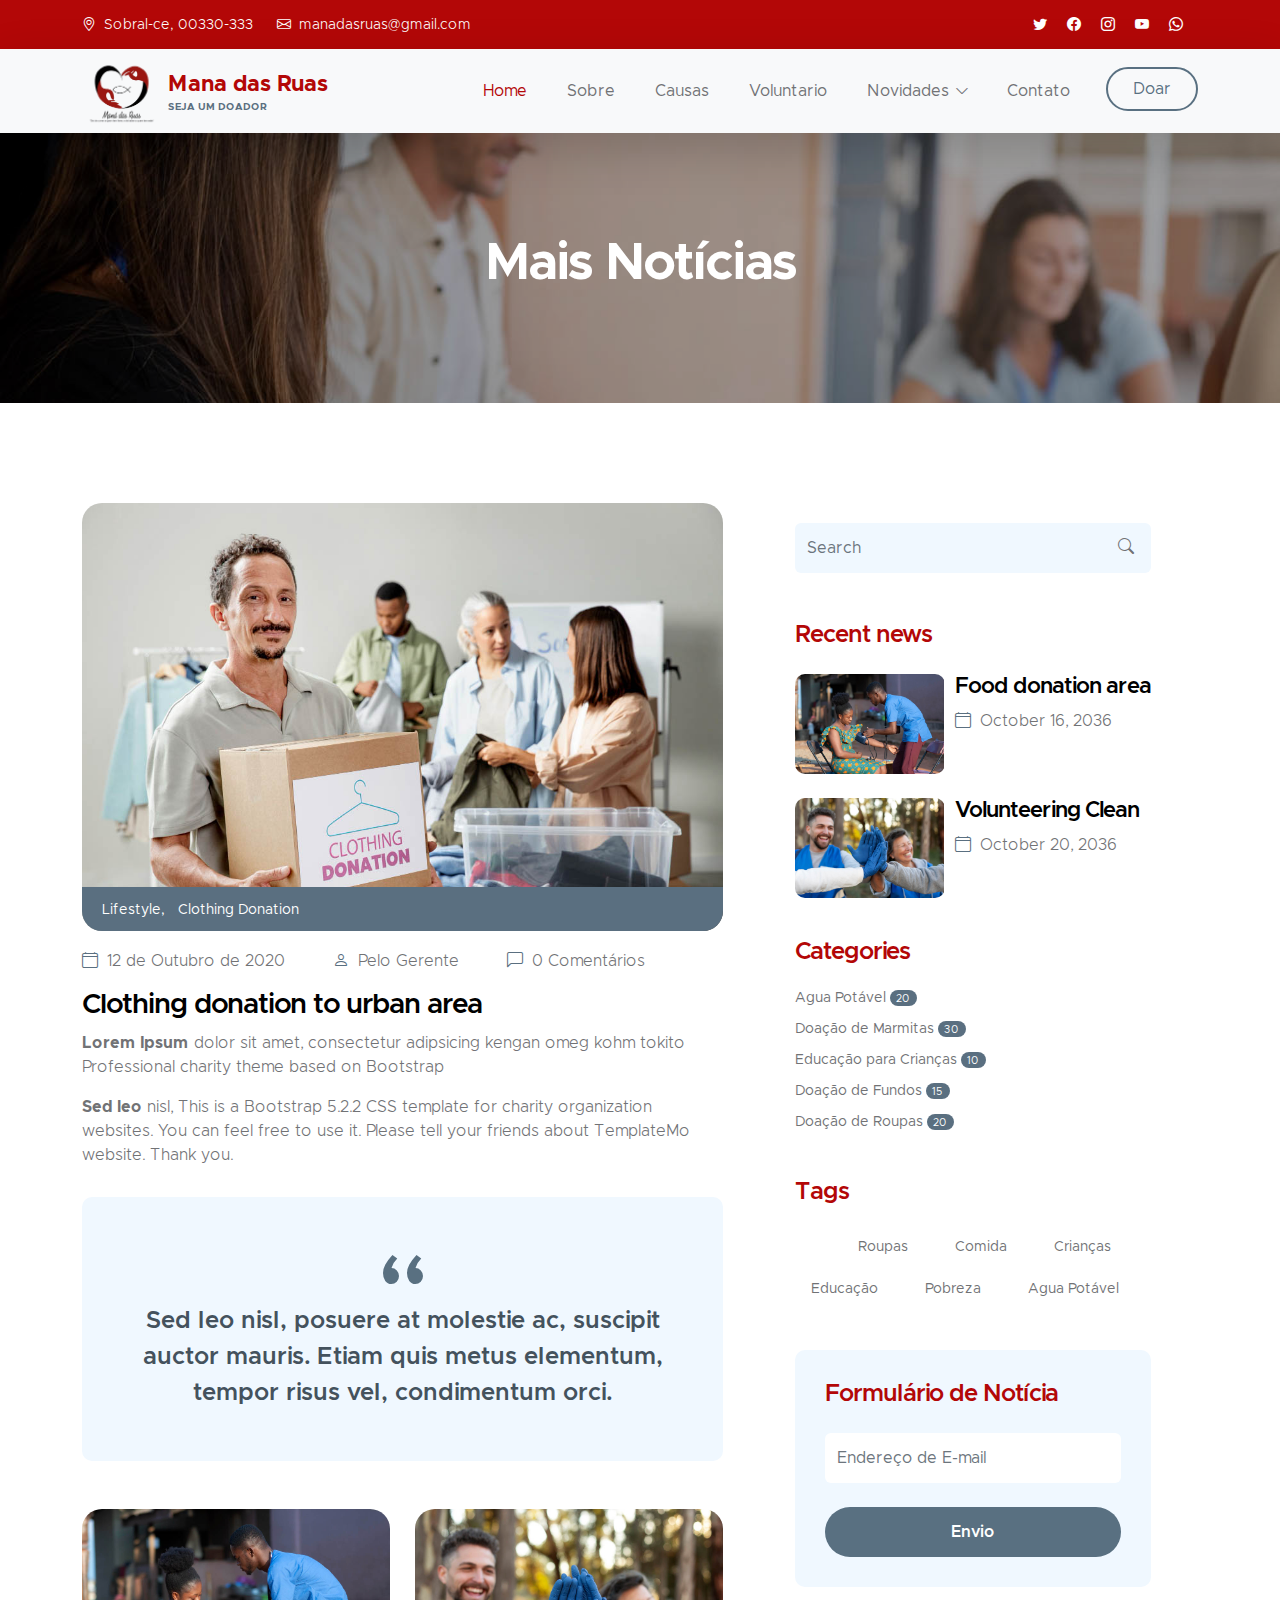
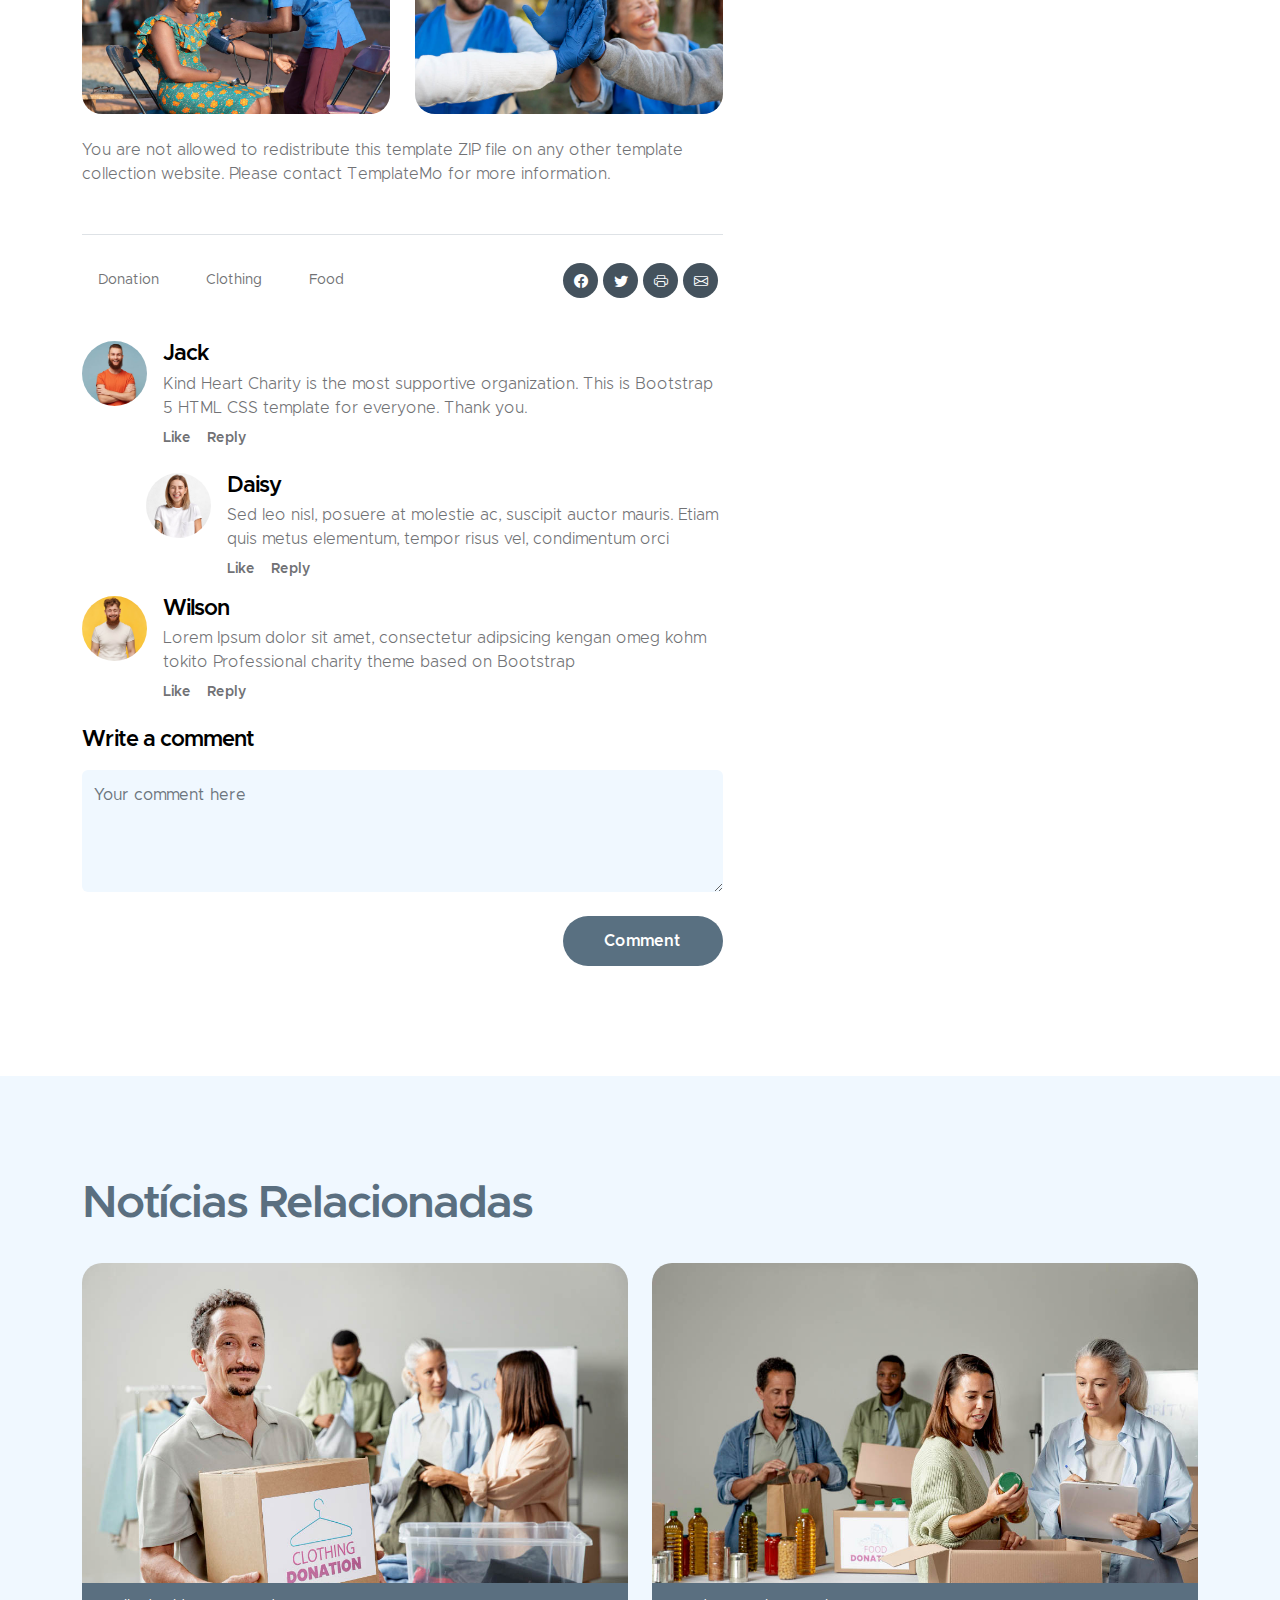
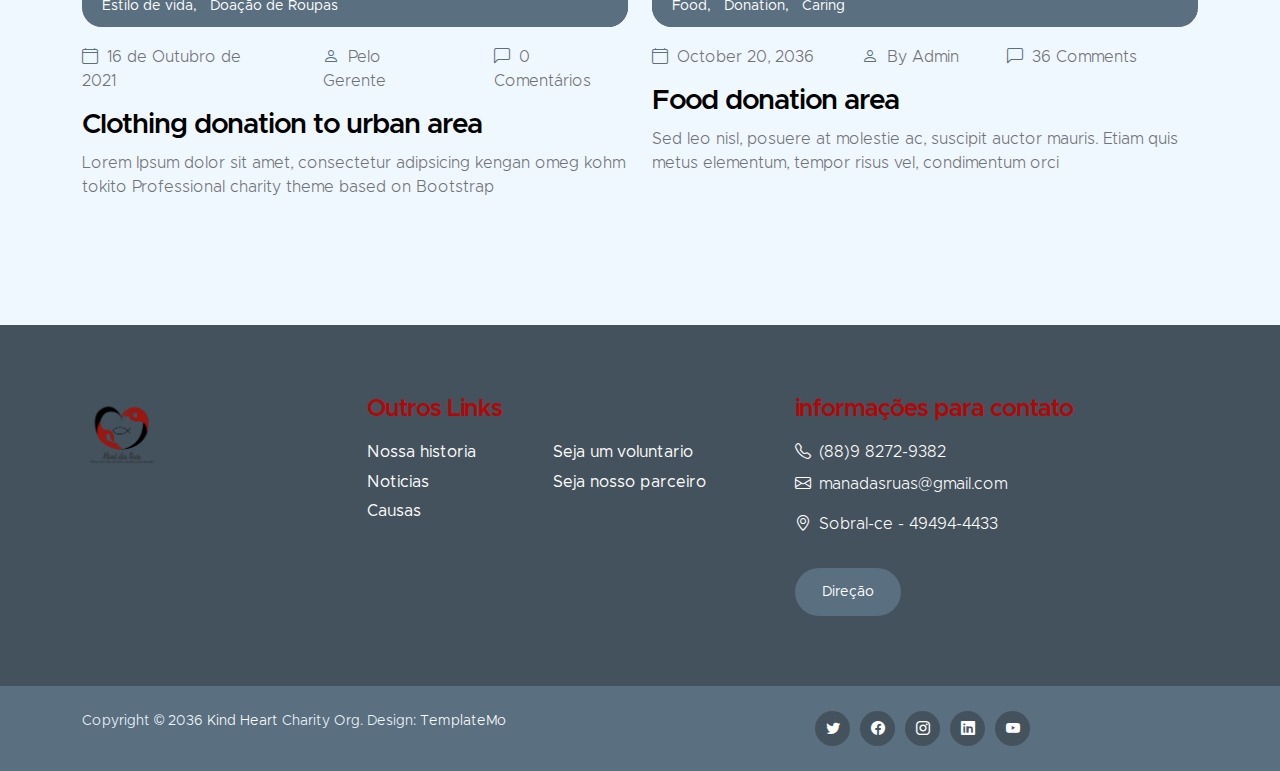
<file: news-detail.html>
<!doctype html>
<html lang="en">
    <head>
        <meta charset="utf-8">
        <meta name="viewport" content="width=device-width, initial-scale=1">

        <meta name="description" content="">
        <meta name="author" content="">

        <title>Kind Heart Charity - News Detail</title>

        <!-- CSS FILES -->        
        <link href="css/bootstrap.min.css" rel="stylesheet">

        <link href="css/bootstrap-icons.css" rel="stylesheet">

        <link href="css/templatemo-kind-heart-charity.css" rel="stylesheet">
<!--

TemplateMo 581 Kind Heart Charity

https://templatemo.com/tm-581-kind-heart-charity

-->
    </head>
    
    <body>

        <header class="site-header">
            <div class="container">
                <div class="row">
                    
                    <div class="col-lg-8 col-12 d-flex flex-wrap">
                        <p class="d-flex me-4 mb-0">
                            <i class="bi-geo-alt me-2"></i>
                            Sobral-ce, 00330-333
                        </p>

                        <p class="d-flex mb-0">
                            <i class="bi-envelope me-2"></i>

                            <a href="mailto:info@company.com">
                                manadasruas@gmail.com
                            </a>
                        </p>
                    </div>

                    <div class="col-lg-3 col-12 ms-auto d-lg-block d-none">
                        <ul class="social-icon">
                            <li class="social-icon-item">
                                <a href="#" class="social-icon-link bi-twitter"></a>
                            </li>

                            <li class="social-icon-item">
                                <a href="#" class="social-icon-link bi-facebook"></a>
                            </li>

                            <li class="social-icon-item">
                                <a href="#" class="social-icon-link bi-instagram"></a>
                            </li>

                            <li class="social-icon-item">
                                <a href="#" class="social-icon-link bi-youtube"></a>
                            </li>

                            <li class="social-icon-item">
                                <a href="#" class="social-icon-link bi-whatsapp"></a>
                            </li>
                        </ul>
                    </div>

                </div>
            </div>
        </header>

        <nav class="navbar navbar-expand-lg bg-light shadow-lg">
            <div class="container">
                <a class="navbar-brand" href="index.html">
                    <img src="manadasruas1-removebg-preview.png" class="logo img-fluid" alt="">
                    <span>
                        Mana das Ruas
                        <small>Seja um doador</small>
                    </span>
                </a>

                <button class="navbar-toggler" type="button" data-bs-toggle="collapse" data-bs-target="#navbarNav" aria-controls="navbarNav" aria-expanded="false" aria-label="Toggle navigation">
                    <span class="navbar-toggler-icon"></span>
                </button>

                <div class="collapse navbar-collapse" id="navbarNav">
                    <ul class="navbar-nav ms-auto">
                        <li class="nav-item">
                            <a class="nav-link click-scroll" href="index.html#section_1">Home</a>
                        </li>

                        <li class="nav-item">
                            <a class="nav-link smoothscroll" href="index.html#section_2">Sobre</a>
                        </li>

                        <li class="nav-item">
                            <a class="nav-link click-scroll" href="index.html#section_3">Causas</a>
                        </li>

                        <li class="nav-item">
                            <a class="nav-link click-scroll" href="index.html#section_4">Voluntario</a>
                        </li>

                        <li class="nav-item dropdown">
                            <a class="nav-link click-scroll dropdown-toggle" href="index.html#section_5" id="navbarLightDropdownMenuLink" role="button" data-bs-toggle="dropdown" aria-expanded="false">Novidades</a>

                            <ul class="dropdown-menu dropdown-menu-light" aria-labelledby="navbarLightDropdownMenuLink">
                                <li><a class="dropdown-item" href="news.html">Enviar notícia</a></li>

                                <li><a class="dropdown-item active" href="news-detail.html">Mais notícias</a></li>
                            </ul>
                        </li>

                        <li class="nav-item">
                            <a class="nav-link click-scroll" href="index.html#section_6">Contato</a>
                        </li>

                        <li class="nav-item ms-3">
                            <a class="nav-link custom-btn custom-border-btn btn" href="donate.html">Doar</a>
                        </li>
                    </ul>
                </div>
            </div>
        </nav>

        <main>

            <section class="news-detail-header-section text-center">
                <div class="section-overlay"></div>

                <div class="container">
                    <div class="row">

                        <div class="col-lg-12 col-12">
                            <h1 class="text-white">Mais Notícias</h1>
                        </div>

                    </div>
                </div>
            </section>

            <section class="news-section section-padding">
                <div class="container">
                    <div class="row">

                        <div class="col-lg-7 col-12">
                            <div class="news-block">
                                <div class="news-block-top">
                                    <img src="images/news/medium-shot-volunteers-with-clothing-donations.jpg" class="news-image img-fluid" alt="">

                                    <div class="news-category-block">
                                        <a href="#" class="category-block-link">
                                            Lifestyle,
                                        </a>

                                        <a href="#" class="category-block-link">
                                            Clothing Donation
                                        </a>
                                    </div>
                                </div>

                                <div class="news-block-info">
                                    <div class="d-flex mt-2">
                                    <div class="news-block-date">
                                        <p>
                                            <i class="bi-calendar4 custom-icon me-1"></i>
                                            12 de Outubro de 2020
                                        </p>
                                    </div>

                                    <div class="news-block-author mx-5">
                                        <p>
                                            <i class="bi-person custom-icon me-1"></i>
                                            Pelo Gerente
                                        </p>
                                    </div>

                                    <div class="news-block-comment">
                                        <p>
                                            <i class="bi-chat-left custom-icon me-1"></i>
                                            0 Comentários
                                        </p>
                                    </div>
                                </div>

                                <div class="news-block-title mb-2">
                                    <h4>Clothing donation to urban area</h4>
                                </div>

                                    <div class="news-block-body">
                                        <p><strong>Lorem Ipsum</strong> dolor sit amet, consectetur adipsicing kengan omeg kohm tokito Professional charity theme based on Bootstrap</p>

                                        <p><strong>Sed leo</strong> nisl, This is a Bootstrap 5.2.2 CSS template for charity organization websites. You can feel free to use it. Please tell your friends about TemplateMo website. Thank you.</p>

                                        <blockquote>Sed leo nisl, posuere at molestie ac, suscipit auctor mauris. Etiam quis metus elementum, tempor risus vel, condimentum orci.</blockquote>
                                    </div>

                                    <div class="row mt-5 mb-4">
                                        <div class="col-lg-6 col-12 mb-4 mb-lg-0">
                                            <img src="images/news/africa-humanitarian-aid-doctor.jpg" class="news-detail-image img-fluid" alt="">
                                        </div>

                                        <div class="col-lg-6 col-12">
                                            <img src="images/news/close-up-happy-people-working-together.jpg" class="news-detail-image img-fluid" alt="">
                                        </div>
                                    </div>

                                    <p>You are not allowed to redistribute this template ZIP file on any other template collection website. Please <a href="https://templatemo.com/contact" target="_blank">contact TemplateMo</a> for more information.</p>

                                    <div class="social-share border-top mt-5 py-4 d-flex flex-wrap align-items-center">
                                        <div class="tags-block me-auto">
                                            <a href="#" class="tags-block-link">
                                                Donation
                                            </a>

                                            <a href="#" class="tags-block-link">
                                                Clothing
                                            </a>

                                            <a href="#" class="tags-block-link">
                                                Food
                                            </a>
                                        </div>

                                        <div class="d-flex">
                                            <a href="#" class="social-icon-link bi-facebook"></a>

                                            <a href="#" class="social-icon-link bi-twitter"></a>

                                            <a href="#" class="social-icon-link bi-printer"></a>

                                            <a href="#" class="social-icon-link bi-envelope"></a>
                                        </div>
                                    </div>

                                    <div class="author-comment d-flex mt-3 mb-4">
                                        <img src="images/avatar/studio-portrait-emotional-happy-funny.jpg" class="img-fluid avatar-image" alt="">

                                        <div class="author-comment-info ms-3">
                                            <h6 class="mb-1">Jack</h6>

                                            <p class="mb-0">Kind Heart Charity is the most supportive organization. This is Bootstrap 5 HTML CSS template for everyone. Thank you.</p>

                                            <div class="d-flex mt-2">
                                                <a href="#" class="author-comment-link me-3">Like</a>

                                                <a href="#" class="author-comment-link">Reply</a>
                                            </div>
                                        </div>
                                    </div>

                                    <div class="author-comment d-flex ms-5 ps-3">
                                        <img src="images/avatar/pretty-blonde-woman-wearing-white-t-shirt.jpg" class="img-fluid avatar-image" alt="">

                                        <div class="author-comment-info ms-3">
                                            <h6 class="mb-1">Daisy</h6>

                                            <p class="mb-0">Sed leo nisl, posuere at molestie ac, suscipit auctor mauris. Etiam quis metus elementum, tempor risus vel, condimentum orci</p>

                                            <div class="d-flex mt-2">
                                                <a href="#" class="author-comment-link me-3">Like</a>

                                                <a href="#" class="author-comment-link">Reply</a>
                                            </div>
                                        </div>
                                    </div>

                                    <div class="author-comment d-flex mt-3 mb-4">
                                        <img src="images/avatar/portrait-young-redhead-bearded-male.jpg" class="img-fluid avatar-image" alt="">

                                        <div class="author-comment-info ms-3">
                                            <h6 class="mb-1">Wilson</h6>

                                            <p class="mb-0">Lorem Ipsum dolor sit amet, consectetur adipsicing kengan omeg kohm tokito Professional charity theme based on Bootstrap</p>

                                            <div class="d-flex mt-2">
                                                <a href="#" class="author-comment-link me-3">Like</a>

                                                <a href="#" class="author-comment-link">Reply</a>
                                            </div>
                                        </div>
                                    </div>

                                    <form class="custom-form comment-form mt-4" action="#" method="post" role="form">
                                        <h6 class="mb-3">Write a comment</h6>

                                        <textarea name="comment-message" rows="4" class="form-control" id="comment-message" placeholder="Your comment here"></textarea>

                                        <div class="col-lg-3 col-md-4 col-6 ms-auto">
                                            <button type="submit" class="form-control">Comment</button>
                                        </div>
                                    </form>
                                </div>
                            </div>
                        </div>

                        <div class="col-lg-4 col-12 mx-auto mt-4 mt-lg-0">
                            <form class="custom-form search-form" action="#" method="post" role="form">
                                <input class="form-control" type="search" placeholder="Search" aria-label="Search">

                                <button type="submit" class="form-control">
                                    <i class="bi-search"></i>
                                </button>
                            </form>

                            <h5 class="mt-5 mb-3">Recent news</h5>

                            <div class="news-block news-block-two-col d-flex mt-4">
                                <div class="news-block-two-col-image-wrap">
                                    <a href="news-detail.html">
                                        <img src="images/news/africa-humanitarian-aid-doctor.jpg" class="news-image img-fluid" alt="">
                                    </a>
                                </div>

                                <div class="news-block-two-col-info">
                                    <div class="news-block-title mb-2">
                                        <h6><a href="news-detail.html" class="news-block-title-link">Food donation area</a></h6>
                                    </div>

                                    <div class="news-block-date">
                                        <p>
                                            <i class="bi-calendar4 custom-icon me-1"></i>
                                            October 16, 2036
                                        </p>
                                    </div>
                                </div>
                            </div>

                            <div class="news-block news-block-two-col d-flex mt-4">
                                <div class="news-block-two-col-image-wrap">
                                    <a href="news-detail.html">
                                        <img src="images/news/close-up-happy-people-working-together.jpg" class="news-image img-fluid" alt="">
                                    </a>
                                </div>

                                <div class="news-block-two-col-info">
                                    <div class="news-block-title mb-2">
                                        <h6><a href="news-detail.html" class="news-block-title-link">Volunteering Clean</a></h6>
                                    </div>

                                    <div class="news-block-date">
                                        <p>
                                            <i class="bi-calendar4 custom-icon me-1"></i>
                                            October 20, 2036
                                        </p>
                                    </div>
                                </div>
                            </div>

                            <div class="category-block d-flex flex-column">
                                <h5 class="mb-3">Categories</h5>

                                <a href="#" class="category-block-link">
                                    Agua Potável
                                    <span class="badge">20</span>
                                </a>

                                <a href="#" class="category-block-link">
                                    Doação de Marmitas
                                    <span class="badge">30</span>
                                </a>

                                <a href="#" class="category-block-link">
                                    Educação para Crianças
                                    <span class="badge">10</span>
                                </a>

                                <a href="#" class="category-block-link">
                                    Doação de Fundos
                                    <span class="badge">15</span>
                                </a>

                                <a href="#" class="category-block-link">
                                    Doação de Roupas
                                    <span class="badge">20</span>
                                </a>
                            </div>

                            <div class="tags-block">
                                <h5 class="mb-3">Tags</h5>

                                <a href="#" class="tags-block-link">
                                    
                                </a>

                                <a href="#" class="tags-block-link">
                                    Roupas
                                </a>

                                <a href="#" class="tags-block-link">
                                    Comida
                                </a>

                                <a href="#" class="tags-block-link">
                                    Crianças
                                </a>

                                <a href="#" class="tags-block-link">
                                    Educação
                                </a>

                                <a href="#" class="tags-block-link">
                                    Pobreza
                                </a>

                                <a href="#" class="tags-block-link">
                                    Agua Potável
                                </a>
                            </div>

                            <form class="custom-form subscribe-form" action="#" method="post" role="form">
                                <h5 class="mb-4">Formulário de Notícia</h5>

                                <input type="email" name="subscribe-email" id="subscribe-email" pattern="[^ @]*@[^ @]*" class="form-control" placeholder="Endereço de E-mail" required>

                                <div class="col-lg-12 col-12">
                                    <button type="submit" class="form-control">Envio</button>
                                </div>
                            </form>
                        </div>

                    </div>
                </div>
            </section>

            <section class="news-section section-padding section-bg">
                <div class="container">
                    <div class="row">

                        <div class="col-lg-12 col-12 mb-4">
                            <h2>Notícias Relacionadas</h2>
                        </div>

                        <div class="col-lg-6 col-12">
                            <div class="news-block">
                                <div class="news-block-top">
                                    <a href="news-detail.html">
                                        <img src="images/news/medium-shot-volunteers-with-clothing-donations.jpg" class="news-image img-fluid" alt="">
                                    </a>

                                    <div class="news-category-block">
                                        <a href="#" class="category-block-link">
                                            Estilo de vida,
                                        </a>

                                        <a href="#" class="category-block-link">
                                            Doação de Roupas
                                        </a>
                                    </div>
                                </div>

                                <div class="news-block-info">
                                    <div class="d-flex mt-2">
                                        <div class="news-block-date">
                                            <p>
                                                <i class="bi-calendar4 custom-icon me-1"></i>
                                                16 de Outubro de 2021
                                            </p>
                                        </div>

                                        <div class="news-block-author mx-5">
                                            <p>
                                                <i class="bi-person custom-icon me-1"></i>
                                                Pelo Gerente
                                            </p>
                                        </div>

                                        <div class="news-block-comment">
                                            <p>
                                                <i class="bi-chat-left custom-icon me-1"></i>
                                                0 Comentários
                                            </p>
                                        </div>
                                    </div>

                                    <div class="news-block-title mb-2">
                                        <h4><a href="news-detail.html" class="news-block-title-link">Clothing donation to urban area</a></h4>
                                    </div>

                                    <div class="news-block-body">
                                        <p>Lorem Ipsum dolor sit amet, consectetur adipsicing kengan omeg kohm tokito Professional charity theme based on Bootstrap</p>
                                    </div>
                                </div>
                            </div>
                        </div>

                        <div class="col-lg-6 col-12">
                            <div class="news-block">
                                <div class="news-block-top">
                                    <a href="news-detail.html">
                                        <img src="images/news/medium-shot-people-collecting-foodstuff.jpg" class="news-image img-fluid" alt="">
                                    </a>

                                    <div class="news-category-block">
                                        <a href="#" class="category-block-link">
                                            Food,
                                        </a>

                                        <a href="#" class="category-block-link">
                                            Donation,
                                        </a>

                                        <a href="#" class="category-block-link">
                                            Caring
                                        </a>
                                    </div>
                                </div>

                                <div class="news-block-info">
                                    <div class="d-flex mt-2">
                                        <div class="news-block-date">
                                            <p>
                                                <i class="bi-calendar4 custom-icon me-1"></i>
                                                October 20, 2036
                                            </p>
                                        </div>

                                        <div class="news-block-author mx-5">
                                            <p>
                                                <i class="bi-person custom-icon me-1"></i>
                                                By Admin
                                            </p>
                                        </div>

                                        <div class="news-block-comment">
                                            <p>
                                                <i class="bi-chat-left custom-icon me-1"></i>
                                                36 Comments
                                            </p>
                                        </div>
                                    </div>

                                    <div class="news-block-title mb-2">
                                        <h4><a href="news-detail.html" class="news-block-title-link">Food donation area</a></h4>
                                    </div>

                                    <div class="news-block-body">
                                        <p>Sed leo nisl, posuere at molestie ac, suscipit auctor mauris. Etiam quis metus elementum, tempor risus vel, condimentum orci</p>
                                    </div>
                                </div>
                            </div>
                        </div>

                    </div>
                </div>
            </section>
        </main>

        <footer class="site-footer">
            <div class="container">
                <div class="row">
                    <div class="col-lg-3 col-12 mb-4">
                        <img src="/manadasruas1-removebg-preview.png" class="logo img-fluid" alt="">
                    </div>

                    <div class="col-lg-4 col-md-6 col-12 mb-4">
                        <h5 class="site-footer-title mb-3">Outros Links</h5>

                        <ul class="footer-menu">
                            <li class="footer-menu-item"><a href="#" class="footer-menu-link">Nossa historia</a></li>

                            <li class="footer-menu-item"><a href="#" class="footer-menu-link">Noticias</a></li>

                            <li class="footer-menu-item"><a href="#" class="footer-menu-link">Causas</a></li>

                            <li class="footer-menu-item"><a href="#" class="footer-menu-link">Seja um voluntario</a></li>

                            <li class="footer-menu-item"><a href="#" class="footer-menu-link">Seja nosso parceiro</a></li>
                        </ul>
                    </div>

                    <div class="col-lg-4 col-md-6 col-12 mx-auto">
                        <h5 class="site-footer-title mb-3">informações para contato</h5>

                        <p class="text-white d-flex mb-2">
                            <i class="bi-telephone me-2"></i>

                            <a href="tel: 120-240-9600" class="site-footer-link">
                                (88)9 8272-9382
                            </a>
                        </p>

                        <p class="text-white d-flex">
                            <i class="bi-envelope me-2"></i>

                            <a href="mailto:info@yourgmail.com" class="site-footer-link">
                                manadasruas@gmail.com
                            </a>
                        </p>

                        <p class="text-white d-flex mt-3">
                            <i class="bi-geo-alt me-2"></i>
                           Sobral-ce - 49494-4433
                        </p>

                        <a href="#" class="custom-btn btn mt-3">Direção</a>
                    </div>
                </div>
            </div>

            <div class="site-footer-bottom">
                <div class="container">
                    <div class="row">

                        <div class="col-lg-6 col-md-7 col-12">
                            <p class="copyright-text mb-0">Copyright © 2036 <a href="#">Kind Heart</a> Charity Org.
                        	Design: <a href="https://templatemo.com" target="_blank">TemplateMo</a></p>
                        </div>
                        
                        <div class="col-lg-6 col-md-5 col-12 d-flex justify-content-center align-items-center mx-auto">
                            <ul class="social-icon">
                                <li class="social-icon-item">
                                    <a href="#" class="social-icon-link bi-twitter"></a>
                                </li>

                                <li class="social-icon-item">
                                    <a href="#" class="social-icon-link bi-facebook"></a>
                                </li>

                                <li class="social-icon-item">
                                    <a href="#" class="social-icon-link bi-instagram"></a>
                                </li>

                                <li class="social-icon-item">
                                    <a href="#" class="social-icon-link bi-linkedin"></a>
                                </li>

                                <li class="social-icon-item">
                                    <a href="https://youtube.com/templatemo" class="social-icon-link bi-youtube"></a>
                                </li>
                            </ul>
                        </div>
                        
                    </div>
                </div>
            </div>
        </footer>

        <!-- JAVASCRIPT FILES -->
        <script src="js/jquery.min.js"></script>
        <script src="js/bootstrap.min.js"></script>
        <script src="js/jquery.sticky.js"></script>
        <script src="js/click-scroll.js"></script>
        <script src="js/counter.js"></script>
        <script src="js/custom.js"></script>

    </body>
</html>
</file>
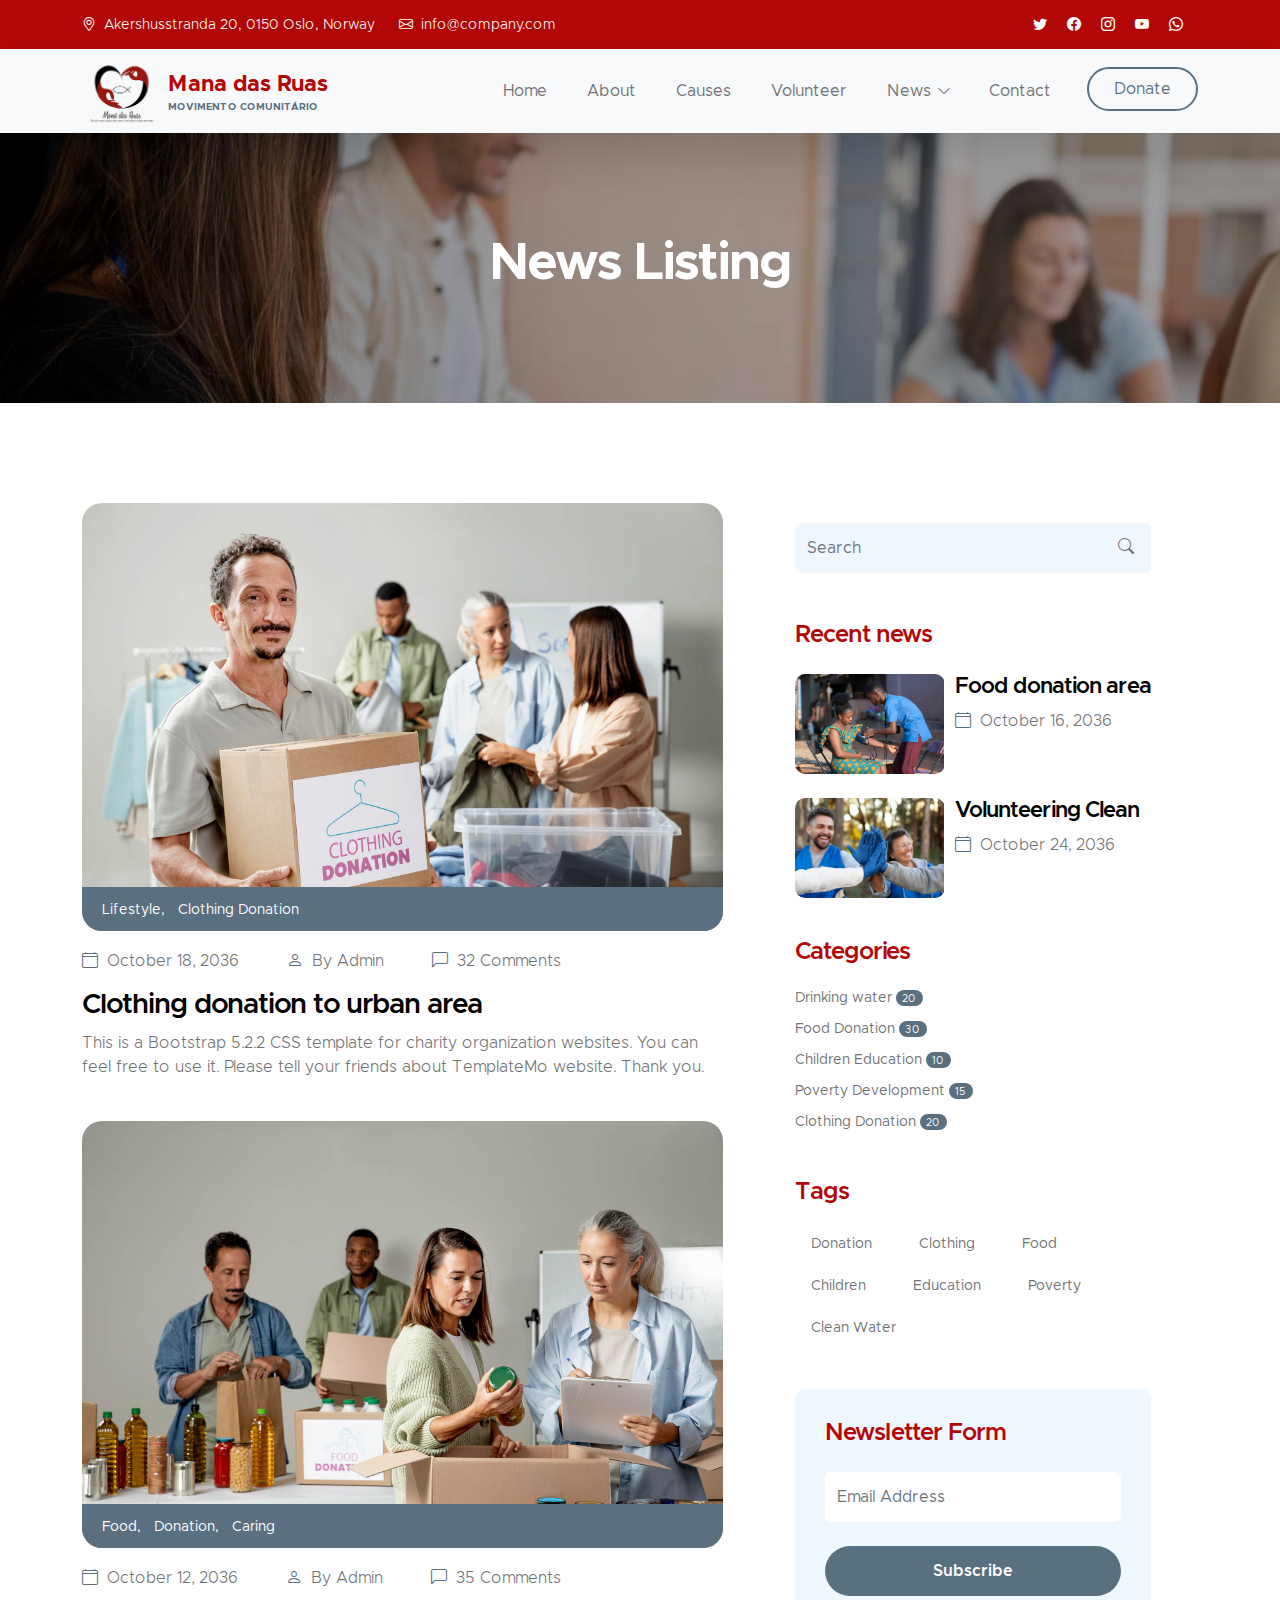
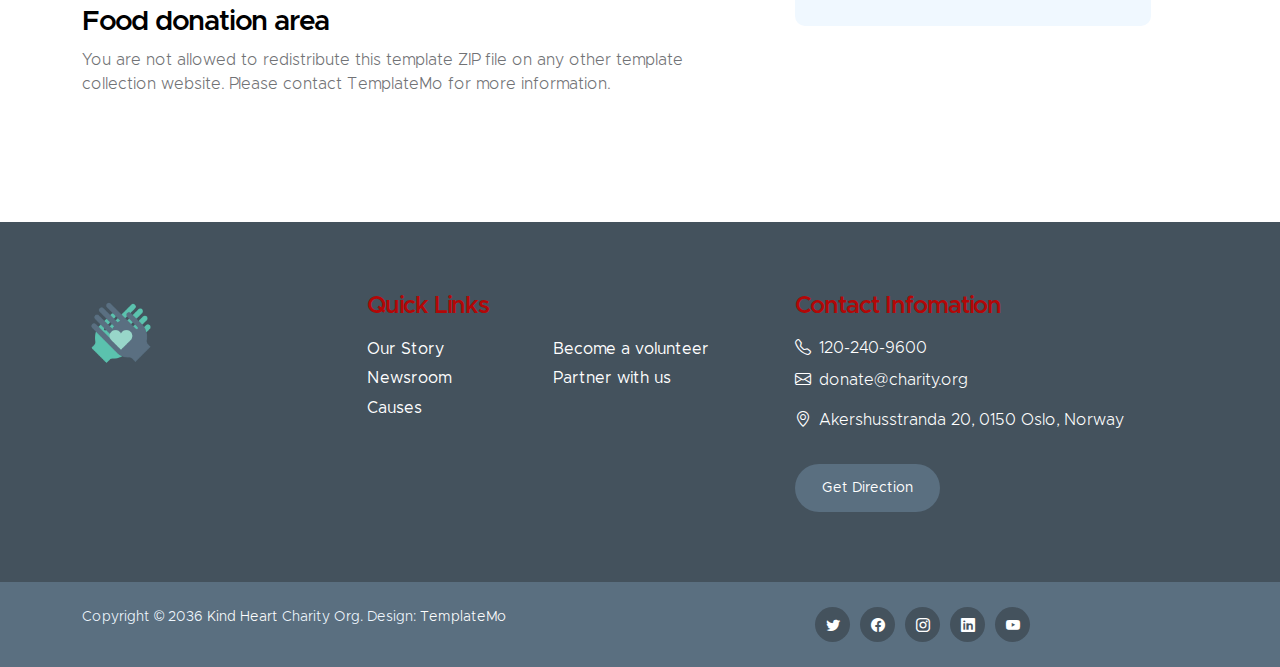
<file: news.html>
<!doctype html>
<html lang="en">
    <head>
        <meta charset="utf-8">
        <meta name="viewport" content="width=device-width, initial-scale=1">

        <meta name="description" content="">
        <meta name="author" content="">

        <title>Kind Heart Charity - News Listing</title>

        <!-- CSS FILES -->        
        <link href="css/bootstrap.min.css" rel="stylesheet">

        <link href="css/bootstrap-icons.css" rel="stylesheet">

        <link href="css/templatemo-kind-heart-charity.css" rel="stylesheet">
<!--

TemplateMo 581 Kind Heart Charity

https://templatemo.com/tm-581-kind-heart-charity

-->
    </head>
    
    <body>

        <header class="site-header">
            <div class="container">
                <div class="row">
                    
                    <div class="col-lg-8 col-12 d-flex flex-wrap">
                        <p class="d-flex me-4 mb-0">
                            <i class="bi-geo-alt me-2"></i>
                            Akershusstranda 20, 0150 Oslo, Norway
                        </p>

                        <p class="d-flex mb-0">
                            <i class="bi-envelope me-2"></i>

                            <a href="mailto:info@company.com">
                                info@company.com
                            </a>
                        </p>
                    </div>

                    <div class="col-lg-3 col-12 ms-auto d-lg-block d-none">
                        <ul class="social-icon">
                            <li class="social-icon-item">
                                <a href="#" class="social-icon-link bi-twitter"></a>
                            </li>

                            <li class="social-icon-item">
                                <a href="#" class="social-icon-link bi-facebook"></a>
                            </li>

                            <li class="social-icon-item">
                                <a href="#" class="social-icon-link bi-instagram"></a>
                            </li>

                            <li class="social-icon-item">
                                <a href="#" class="social-icon-link bi-youtube"></a>
                            </li>

                            <li class="social-icon-item">
                                <a href="#" class="social-icon-link bi-whatsapp"></a>
                            </li>
                        </ul>
                    </div>

                </div>
            </div>
        </header>

        <nav class="navbar navbar-expand-lg bg-light shadow-lg">
            <div class="container">
                <a class="navbar-brand" href="index.html">
                    <img src="/manadasruas1-removebg-preview.png" class="logo img-fluid" alt="">
                    <span>
                        Mana das Ruas
                        <small>Movimento comunitário</small>
                    </span>
                </a>

                <button class="navbar-toggler" type="button" data-bs-toggle="collapse" data-bs-target="#navbarNav" aria-controls="navbarNav" aria-expanded="false" aria-label="Toggle navigation">
                    <span class="navbar-toggler-icon"></span>
                </button>

                <div class="collapse navbar-collapse" id="navbarNav">
                    <ul class="navbar-nav ms-auto">
                        <li class="nav-item">
                            <a class="nav-link smoothscroll" href="index.html#section_1">Home</a>
                        </li>

                        <li class="nav-item">
                            <a class="nav-link smoothscroll" href="index.html#section_2">About</a>
                        </li>

                        <li class="nav-item">
                            <a class="nav-link smoothscroll" href="index.html#section_3">Causes</a>
                        </li>

                        <li class="nav-item">
                            <a class="nav-link smoothscroll" href="index.html#section_4">Volunteer</a>
                        </li>

                        <li class="nav-item dropdown">
                            <a class="nav-link click-scroll dropdown-toggle" href="index.html#section_5" id="navbarLightDropdownMenuLink" role="button" data-bs-toggle="dropdown" aria-expanded="false">News</a>

                            <ul class="dropdown-menu dropdown-menu-light" aria-labelledby="navbarLightDropdownMenuLink">
                                <li><a class="dropdown-item active" href="news.html">News Listing</a></li>

                                <li><a class="dropdown-item" href="news-detail.html">News Detail</a></li>
                            </ul>
                        </li>

                        <li class="nav-item">
                            <a class="nav-link smoothscroll" href="index.html#section_6">Contact</a>
                        </li>

                        <li class="nav-item ms-3">
                            <a class="nav-link custom-btn custom-border-btn btn" href="donate.html">Donate</a>
                        </li>
                    </ul>
                </div>
            </div>
        </nav>

        <main>

            <section class="news-detail-header-section text-center">
                <div class="section-overlay"></div>

                <div class="container">
                    <div class="row">

                        <div class="col-lg-12 col-12">
                            <h1 class="text-white">News Listing</h1>
                        </div>

                    </div>
                </div>
            </section>

            <section class="news-section section-padding">
                <div class="container">
                    <div class="row">

                        <div class="col-lg-7 col-12">
                            <div class="news-block">
                                <div class="news-block-top">
                                    <a href="news-detail.html">
                                        <img src="images/news/medium-shot-volunteers-with-clothing-donations.jpg" class="news-image img-fluid" alt="">
                                    </a>

                                    <div class="news-category-block">
                                        <a href="#" class="category-block-link">
                                            Lifestyle,
                                        </a>

                                        <a href="#" class="category-block-link">
                                            Clothing Donation
                                        </a>
                                    </div>
                                </div>

                                <div class="news-block-info">
                                    <div class="d-flex mt-2">
                                        <div class="news-block-date">
                                            <p>
                                                <i class="bi-calendar4 custom-icon me-1"></i>
                                                October 18, 2036
                                            </p>
                                        </div>

                                        <div class="news-block-author mx-5">
                                            <p>
                                                <i class="bi-person custom-icon me-1"></i>
                                                By Admin
                                            </p>
                                        </div>

                                        <div class="news-block-comment">
                                            <p>
                                                <i class="bi-chat-left custom-icon me-1"></i>
                                                32 Comments
                                            </p>
                                        </div>
                                    </div>

                                    <div class="news-block-title mb-2">
                                        <h4><a href="news-detail.html" class="news-block-title-link">Clothing donation to urban area</a></h4>
                                    </div>

                                    <div class="news-block-body">
                                        <p>This is a Bootstrap 5.2.2 CSS template for charity organization websites. You can feel free to use it. Please tell your friends about TemplateMo website. Thank you.</p>
                                    </div>
                                </div>
                            </div>

                            <div class="news-block mt-3">
                                <div class="news-block-top">
                                    <a href="news-detail.html">
                                        <img src="images/news/medium-shot-people-collecting-foodstuff.jpg" class="news-image img-fluid" alt="">
                                    </a>

                                    <div class="news-category-block">
                                        <a href="#" class="category-block-link">
                                            Food,
                                        </a>

                                        <a href="#" class="category-block-link">
                                            Donation,
                                        </a>

                                        <a href="#" class="category-block-link">
                                            Caring
                                        </a>
                                    </div>
                                </div>

                                <div class="news-block-info">
                                    <div class="d-flex mt-2">
                                        <div class="news-block-date">
                                            <p>
                                                <i class="bi-calendar4 custom-icon me-1"></i>
                                                October 12, 2036
                                            </p>
                                        </div>

                                        <div class="news-block-author mx-5">
                                            <p>
                                                <i class="bi-person custom-icon me-1"></i>
                                                By Admin
                                            </p>
                                        </div>

                                        <div class="news-block-comment">
                                            <p>
                                                <i class="bi-chat-left custom-icon me-1"></i>
                                                35 Comments
                                            </p>
                                        </div>
                                    </div>

                                    <div class="news-block-title mb-2">
                                        <h4><a href="news-detail.html" class="news-block-title-link">Food donation area</a></h4>
                                    </div>

                                    <div class="news-block-body">
                                        <p>You are not allowed to redistribute this template ZIP file on any other template collection website. Please <a href="https://templatemo.com/contact" target="_blank">contact TemplateMo</a> for more information.</p>
                                    </div>
                                </div>
                            </div>
                        </div>

                        <div class="col-lg-4 col-12 mx-auto mt-4 mt-lg-0">
                            <form class="custom-form search-form" action="#" method="post" role="form">
                                <input class="form-control" type="search" placeholder="Search" aria-label="Search">

                                <button type="submit" class="form-control">
                                    <i class="bi-search"></i>
                                </button>
                            </form>

                            <h5 class="mt-5 mb-3">Recent news</h5>

                            <div class="news-block news-block-two-col d-flex mt-4">
                                <div class="news-block-two-col-image-wrap">
                                    <a href="news-detail.html">
                                        <img src="images/news/africa-humanitarian-aid-doctor.jpg" class="news-image img-fluid" alt="">
                                    </a>
                                </div>

                                <div class="news-block-two-col-info">
                                    <div class="news-block-title mb-2">
                                        <h6><a href="news-detail.html" class="news-block-title-link">Food donation area</a></h6>
                                    </div>

                                    <div class="news-block-date">
                                        <p>
                                            <i class="bi-calendar4 custom-icon me-1"></i>
                                            October 16, 2036
                                        </p>
                                    </div>
                                </div>
                            </div>

                            <div class="news-block news-block-two-col d-flex mt-4">
                                <div class="news-block-two-col-image-wrap">
                                    <a href="news-detail.html">
                                        <img src="images/news/close-up-happy-people-working-together.jpg" class="news-image img-fluid" alt="">
                                    </a>
                                </div>

                                <div class="news-block-two-col-info">
                                    <div class="news-block-title mb-2">
                                        <h6><a href="news-detail.html" class="news-block-title-link">Volunteering Clean</a></h6>
                                    </div>

                                    <div class="news-block-date">
                                        <p>
                                            <i class="bi-calendar4 custom-icon me-1"></i>
                                            October 24, 2036
                                        </p>
                                    </div>
                                </div>
                            </div>

                            <div class="category-block d-flex flex-column">
                                <h5 class="mb-3">Categories</h5>

                                <a href="#" class="category-block-link">
                                    Drinking water
                                    <span class="badge">20</span>
                                </a>

                                <a href="#" class="category-block-link">
                                    Food Donation
                                    <span class="badge">30</span>
                                </a>

                                <a href="#" class="category-block-link">
                                    Children Education
                                    <span class="badge">10</span>
                                </a>

                                <a href="#" class="category-block-link">
                                    Poverty Development
                                    <span class="badge">15</span>
                                </a>

                                <a href="#" class="category-block-link">
                                    Clothing Donation
                                    <span class="badge">20</span>
                                </a>
                            </div>

                            <div class="tags-block">
                                <h5 class="mb-3">Tags</h5>

                                <a href="#" class="tags-block-link">
                                    Donation
                                </a>

                                <a href="#" class="tags-block-link">
                                    Clothing
                                </a>

                                <a href="#" class="tags-block-link">
                                    Food
                                </a>

                                <a href="#" class="tags-block-link">
                                    Children
                                </a>

                                <a href="#" class="tags-block-link">
                                    Education
                                </a>

                                <a href="#" class="tags-block-link">
                                    Poverty
                                </a>

                                <a href="#" class="tags-block-link">
                                    Clean Water
                                </a>
                            </div>

                            <form class="custom-form subscribe-form" action="#" method="post" role="form">
                                <h5 class="mb-4">Newsletter Form</h5>

                                <input type="email" name="subscribe-email" id="subscribe-email" pattern="[^ @]*@[^ @]*" class="form-control" placeholder="Email Address" required>

                                <div class="col-lg-12 col-12">
                                    <button type="submit" class="form-control">Subscribe</button>
                                </div>
                            </form>
                        </div>

                    </div>
                </div>
            </section>
        </main>

        <footer class="site-footer">
            <div class="container">
                <div class="row">
                    <div class="col-lg-3 col-12 mb-4">
                        <img src="images/logo.png" class="logo img-fluid" alt="">
                    </div>

                    <div class="col-lg-4 col-md-6 col-12 mb-4">
                        <h5 class="site-footer-title mb-3">Quick Links</h5>

                        <ul class="footer-menu">
                            <li class="footer-menu-item"><a href="#" class="footer-menu-link">Our Story</a></li>

                            <li class="footer-menu-item"><a href="#" class="footer-menu-link">Newsroom</a></li>

                            <li class="footer-menu-item"><a href="#" class="footer-menu-link">Causes</a></li>

                            <li class="footer-menu-item"><a href="#" class="footer-menu-link">Become a volunteer</a></li>

                            <li class="footer-menu-item"><a href="#" class="footer-menu-link">Partner with us</a></li>
                        </ul>
                    </div>

                    <div class="col-lg-4 col-md-6 col-12 mx-auto">
                        <h5 class="site-footer-title mb-3">Contact Infomation</h5>

                        <p class="text-white d-flex mb-2">
                            <i class="bi-telephone me-2"></i>

                            <a href="tel: 120-240-9600" class="site-footer-link">
                                120-240-9600
                            </a>
                        </p>

                        <p class="text-white d-flex">
                            <i class="bi-envelope me-2"></i>

                            <a href="mailto:info@yourgmail.com" class="site-footer-link">
                                donate@charity.org
                            </a>
                        </p>

                        <p class="text-white d-flex mt-3">
                            <i class="bi-geo-alt me-2"></i>
                            Akershusstranda 20, 0150 Oslo, Norway
                        </p>

                        <a href="#" class="custom-btn btn mt-3">Get Direction</a>
                    </div>
                </div>
            </div>

            <div class="site-footer-bottom">
                <div class="container">
                    <div class="row">

                        <div class="col-lg-6 col-md-7 col-12">
                            <p class="copyright-text mb-0">Copyright © 2036 <a href="#">Kind Heart</a> Charity Org.
                        	Design: <a href="https://templatemo.com" target="_blank">TemplateMo</a></p>
                        </div>
                        
                        <div class="col-lg-6 col-md-5 col-12 d-flex justify-content-center align-items-center mx-auto">
                            <ul class="social-icon">
                                <li class="social-icon-item">
                                    <a href="#" class="social-icon-link bi-twitter"></a>
                                </li>

                                <li class="social-icon-item">
                                    <a href="#" class="social-icon-link bi-facebook"></a>
                                </li>

                                <li class="social-icon-item">
                                    <a href="#" class="social-icon-link bi-instagram"></a>
                                </li>

                                <li class="social-icon-item">
                                    <a href="#" class="social-icon-link bi-linkedin"></a>
                                </li>

                                <li class="social-icon-item">
                                    <a href="https://youtube.com/templatemo" class="social-icon-link bi-youtube"></a>
                                </li>
                            </ul>
                        </div>
                        
                    </div>
                </div>
            </div>
        </footer>

        <!-- JAVASCRIPT FILES -->
        <script src="js/jquery.min.js"></script>
        <script src="js/bootstrap.min.js"></script>
        <script src="js/jquery.sticky.js"></script>
        <script src="js/counter.js"></script>
        <script src="js/custom.js"></script>

    </body>
</html>
</file>
<file: css/templatemo-kind-heart-charity.css>
/*

TemplateMo 581 Kind Heart Charity

https://templatemo.com/tm-581-kind-heart-charity

*/



@font-face {
    font-family: 'Metropolis';
    src: url('../fonts/Metropolis/Metropolis-Regular.woff2') format('woff2'),
        url('../fonts/Metropolis/Metropolis-Regular.woff') format('woff');
    font-weight: normal;
    font-style: normal;
    font-display: swap;
}

@font-face {
    font-family: 'Metropolis';
    src: url('../fonts/Metropolis/Metropolis-Light.woff2') format('woff2'),
        url('../fonts/Metropolis/Metropolis-Light.woff') format('woff');
    font-weight: 300;
    font-style: normal;
    font-display: swap;
}

@font-face {
    font-family: 'Metropolis';
    src: url('../fonts/Metropolis/Metropolis-SemiBold.woff2') format('woff2'),
        url('../fonts/Metropolis/Metropolis-SemiBold.woff') format('woff');
    font-weight: 600;
    font-style: normal;
    font-display: swap;
}

@font-face {
    font-family: 'Metropolis';
    src: url('../fonts/Metropolis/Metropolis-Bold.woff2') format('woff2'),
        url('../fonts/Metropolis/Metropolis-Bold.woff') format('woff');
    font-weight: bold;
    font-style: normal;
    font-display: swap;
}

/*---------------------------------------
  CUSTOM PROPERTIES ( VARIABLES )             
-----------------------------------------*/
:root {
  --white-color:                  #ffffff;
  --primary-color:                #b30707;
  --secondary-color:              #5a6f80;
  --section-bg-color:             #f0f8ff;
  --site-footer-bg-color:         #44525d;
  --custom-btn-bg-color:          #597081;
  --custom-btn-bg-hover-color:    #b30707;
  --dark-color:                   #000000;
  --p-color:                      #717275;
  --border-color:                 #ffffff;

  --body-font-family:             'Metropolis', sans-serif;

  --h1-font-size:                 52px;
  --h2-font-size:                 46px;
  --h3-font-size:                 32px;
  --h4-font-size:                 28px;
  --h5-font-size:                 24px;
  --h6-font-size:                 22px;
  --p-font-size:                  16px;
  --btn-font-size:                18px;
  --copyright-font-size:          14px;

  --border-radius-large:          100px;
  --border-radius-medium:         20px;
  --border-radius-small:          10px;

  --font-weight-light:            300;
  --font-weight-normal:           400;
  --font-weight-semibold:         600;
  --font-weight-bold:             700;
}

body {
  background-color: var(--white-color);
  font-family: var(--body-font-family); 
}


/*---------------------------------------
  TYPOGRAPHY               
-----------------------------------------*/

h2,
h3,
h4,
h5,
h6 {
  color: var(--dark-color);
}

h1,
h2,
h3,
h4,
h5,
h6 {
  font-weight: var(--font-weight-semibold);
  letter-spacing: -1px;
}

h1 {
  font-size: var(--h1-font-size);
  font-weight: var(--font-weight-bold);
  letter-spacing: -2px;
}

h2 {
  color: var(--secondary-color);
  font-size: var(--h2-font-size);
  letter-spacing: -2px;
}

h3 {
  font-size: var(--h3-font-size);
}

h4 {
  font-size: var(--h4-font-size);
}

h5 {
  color: var(--primary-color);
  font-size: var(--h5-font-size);
}

h6 {
  font-size: var(--h6-font-size);
}

p {
  color: var(--p-color);
  font-size: var(--p-font-size);
  font-weight: var(--font-weight-light);
}

ul li {
  color: var(--p-color);
  font-size: var(--p-font-size);
  font-weight: var(--font-weight-normal);
}

a, 
button {
  touch-action: manipulation;
  transition: all 0.3s;
}

a {
  color: var(--p-color);
  text-decoration: none;
}

a:hover {
  color: var(--primary-color);
}

b,
strong {
  font-weight: var(--font-weight-bold);
}


/*---------------------------------------
  SECTION               
-----------------------------------------*/
.section-padding {
  padding-top: 100px;
  padding-bottom: 100px;
}

.section-bg {
  background-color: var(--section-bg-color);
}

.section-overlay {
  background: rgba(0, 0, 0, 0.35);
  position: absolute;
  top: 0;
  left: 0;
  pointer-events: none;
  width: 100%;
  height: 100%;
}

.section-overlay + .container {
  position: relative;
}


/*---------------------------------------
  CUSTOM BLOCK               
-----------------------------------------*/
.custom-block-wrap {
  background: var(--white-color);
  border-radius: var(--border-radius-medium);
  position: relative;
  overflow: hidden;
  transition: all 0.5s;
}

.custom-block-wrap:hover {
  box-shadow: 0 1rem 3rem rgba(0,0,0,.175);
}

.custom-block-body {
  padding: 30px;
}

.custom-block-image {
  display: block;
  width: 100%;
  height: 100%;
  object-fit: cover;
}

.custom-block .custom-btn {
  border-radius: 0;
  display: block;
}


/*---------------------------------------
  PROGRESS BAR               
-----------------------------------------*/
.progress {
  background: var(--border-color);
  height: 5px;
}

.progress-bar {
  background: var(--secondary-color);
}


/*---------------------------------------
  CUSTOM ICON COLOR               
-----------------------------------------*/
.custom-icon {
  color: var(--secondary-color);
}


/*---------------------------------------
  CUSTOM LIST               
-----------------------------------------*/
.custom-list {
  margin-bottom: 0;
  padding-left: 0;
}

.custom-list-item {
  list-style: none;
  margin-top: 10px;
  margin-bottom: 10px;
}


/*---------------------------------------
  CUSTOM TEXT BOX               
-----------------------------------------*/
.custom-text-box {
  background: var(--white-color);
  border-radius: var(--border-radius-medium);
  margin-bottom: 24px;
  padding: 40px;
}

.custom-text-box-image {
  border-radius: var(--border-radius-medium);
  width: 100%;
  height: 100%;
  object-fit: cover;
}

.custom-text-box-icon {
  background: var(--section-bg-color);
  border-radius: var(--border-radius-large);
  color: var(--secondary-color);
  font-size: var(--h6-font-size);
  text-align: center;
  display: inline-block;
  vertical-align: middle;
  width: 25px;
  height: 25px;
  line-height: 30px;
}


/*---------------------------------------
  AVATAR IMAGE - TESTIMONIAL, AUTHOR               
-----------------------------------------*/
.avatar-image {
  border-radius: var(--border-radius-large);
  width: 65px;
  height: 65px;
  object-fit: cover;
}


/*---------------------------------------
  CUSTOM BUTTON               
-----------------------------------------*/
.custom-btn {
  background: var(--secondary-color);
  border: 2px solid transparent;
  border-radius: var(--border-radius-large);
  color: var(--white-color);
  font-size: var(--btn-font-size);
  font-weight: var(--font-weight-normal);
  line-height: normal;
  padding: 15px 25px;
}

.navbar-expand-lg .navbar-nav .nav-link.custom-btn {
  color: var(--custom-btn-bg-color);
  margin-top: 8px;
  padding: 12px 25px;
}

.custom-btn:hover {
  background: var(--primary-color);
  color: var(--white-color);
}

.custom-border-btn {
  background: transparent;
  border: 2px solid var(--custom-btn-bg-color);
  color: var(--primary-color);
}

.navbar-expand-lg .navbar-nav .nav-link.custom-btn:hover,
.custom-border-btn:hover {
  background: var(--custom-btn-bg-hover-color);
  border-color: transparent;
  color: var(--white-color);
}


/*---------------------------------------
  NAVIGATION              
-----------------------------------------*/
.navbar {
  background: var(--white-color);
  z-index: 9;
  padding-top: 0;
  padding-bottom: 0;
}

.navbar-brand {
  color: var(--primary-color);
  font-size: var(--h6-font-size);
  font-weight: var(--font-weight-bold);
}

.navbar-brand span {
  display: inline-block;
  vertical-align: middle;
}

.navbar-brand small {
  color: var(--secondary-color);
  display: block;
  font-size: 10px;
  line-height: normal;
  text-transform: uppercase;
}

.logo {
  width: 80px;
  height: auto;
}

.navbar-expand-lg .navbar-nav .nav-link {
  margin-right: 0;
  margin-left: 0;
  padding: 20px;
}

.navbar-nav .nav-link {
  display: inline-block;
  color: var(--p-color);
  font-size: var(--p-font-size);
  font-weight: var(--font-weight-medium);
  position: relative;
  padding-top: 15px;
  padding-bottom: 15px;
}

.navbar-nav .nav-link.active, 
.navbar-nav .nav-link:hover {
  background: transparent;
  color: var(--primary-color);
}

.dropdown-menu {
  background: var(--white-color);
  box-shadow: 0 1rem 3rem rgba(0,0,0,.175);
  border: 0;
  max-width: 50px;
  padding: 0;
  margin-top: 20px;
}

.dropdown-item {
  display: inline-block;
  color: var(--p-bg-color);
  font-size: var(--menu-font-size);
  font-weight: var(--font-weight-medium);
  position: relative;
  padding-top: 10px;
  padding-bottom: 10px;
}

.dropdown-menu li:last-child .dropdown-item {
  padding-top: 0;
}

.dropdown-item.active, 
.dropdown-item:active,
.dropdown-item:focus, 
.dropdown-item:hover {
  background: transparent;
  color: var(--primary-color);
}

.dropdown-toggle::after {
  content: "\f282";
  display: inline-block;
  font-family: bootstrap-icons !important;
  font-size: var(--copyright-font-size);
  font-style: normal;
  font-weight: normal !important;
  font-variant: normal;
  text-transform: none;
  line-height: 1;
  vertical-align: -.125em;
  -webkit-font-smoothing: antialiased;
  -moz-osx-font-smoothing: grayscale;
  position: relative;
  left: 2px;
  border: 0;
}

@media screen and (min-width: 992px) {
  .dropdown:hover .dropdown-menu {
    display: block;
    margin-top: 0;
  }
}

.navbar-toggler {
  border: 0;
  padding: 0;
  cursor: pointer;
  margin: 0;
  width: 30px;
  height: 35px;
  outline: none;
}

.navbar-toggler:focus {
  outline: none;
  box-shadow: none;
}

.navbar-toggler[aria-expanded="true"] .navbar-toggler-icon {
  background: transparent;
}

.navbar-toggler[aria-expanded="true"] .navbar-toggler-icon:before,
.navbar-toggler[aria-expanded="true"] .navbar-toggler-icon:after {
  transition: top 300ms 50ms ease, -webkit-transform 300ms 350ms ease;
  transition: top 300ms 50ms ease, transform 300ms 350ms ease;
  transition: top 300ms 50ms ease, transform 300ms 350ms ease, -webkit-transform 300ms 350ms ease;
  top: 0;
}

.navbar-toggler[aria-expanded="true"] .navbar-toggler-icon:before {
  transform: rotate(45deg);
}

.navbar-toggler[aria-expanded="true"] .navbar-toggler-icon:after {
  transform: rotate(-45deg);
}

.navbar-toggler .navbar-toggler-icon {
  background: var(--dark-color);
  transition: background 10ms 300ms ease;
  display: block;
  width: 30px;
  height: 2px;
  position: relative;
}

.navbar-toggler .navbar-toggler-icon:before,
.navbar-toggler .navbar-toggler-icon:after {
  transition: top 300ms 350ms ease, -webkit-transform 300ms 50ms ease;
  transition: top 300ms 350ms ease, transform 300ms 50ms ease;
  transition: top 300ms 350ms ease, transform 300ms 50ms ease, -webkit-transform 300ms 50ms ease;
  position: absolute;
  right: 0;
  left: 0;
  background: var(--dark-color);
  width: 30px;
  height: 2px;
  content: '';
}

.navbar-toggler .navbar-toggler-icon::before {
  top: -8px;
}

.navbar-toggler .navbar-toggler-icon::after {
  top: 8px;
}


/*---------------------------------------
  SITE HEADER              
-----------------------------------------*/
.site-header {
  background: var(--primary-color);
  padding-top: 15px;
  padding-bottom: 10px;
}

.site-header p,
.site-header p a,
.site-header .social-icon-link {
  color: var(--white-color);
  font-size: var(--copyright-font-size);
}

.site-header .social-icon {
  text-align: right;
}

.site-header .social-icon-link {
  background: transparent;
  width: inherit;
  height: inherit;
  line-height: inherit;
  margin-right: 15px;
}


/*---------------------------------------
  HERO & HERO SLIDE         
-----------------------------------------*/
.hero-section-full-height {
  height: 680px;
  min-height: 680px;
  position: relative;
}

.carousel:hover .carousel-control-next-icon, 
.carousel:hover .carousel-control-prev-icon {
  opacity: 1;
}

#hero-slide .carousel-item {
  height: 680px;
  min-height: 680px;
}

#hero-slide .carousel-caption {
  background: var(--white-color);
  clip-path: polygon(100% 100%, 100% 150px, 0 100%);
  color: var(--secondary-color);
  top: 1px;
  bottom: -1px;
  right: 0;
  left: auto;
  text-align: right;
  min-width: 780px;
  min-height: 680px;
  padding: 100px 80px 50px 80px;
}

.carousel-image {
  display: block;
  width: 100%;
  min-height: 680px;
  padding: 0px 0px 0px 0px
}

#hero-slide .carousel-indicators-wrap {
  position: absolute;
  bottom: 0;
  right: 0;
  left: 0;
}

#hero-slide .carousel-indicators {
  margin-right: 0;
  margin-left: 22px;
  justify-content: inherit;
}

.carousel-control-next, 
.carousel-control-prev {
  opacity: 1;
}

.carousel-control-next-icon, 
.carousel-control-prev-icon {
  background-color: var(--secondary-color);
  border-radius: var(--border-radius-large);
  background-size: 60% 60%;
  width: 80px;
  height: 80px;
  opacity: 0;
  transition: all 0.5s;
}

.carousel-control-next-icon:hover, 
.carousel-control-prev-icon:hover {
  background-color: var(--primary-color);
}


/*---------------------------------------
  FEATURE BLOCK              
-----------------------------------------*/
.featured-block {
  text-align: center;
  transition: all 0.5s ease;
  min-height: 256px;
  padding: 15px;
}

.featured-block:hover {
  background: var(--white-color);
  border-radius: var(--border-radius-medium);
  box-shadow: 0 1rem 3rem rgba(0,0,0,.175);
}

.featured-block:hover .featured-block-image {
  transform: scale(0.75);
}

.featured-block-image {
  display: block;
  margin: auto;
  transition: all 0.5s;
}

.featured-block:hover .featured-block-text {
  margin-top: 10px;
}

.featured-block-text {
  color: var(--primary-color);
  font-size: var(--h5-font-size);
  margin-top: 20px;
  transition: all 0.5s;
}


/*---------------------------------------
  ABOUT              
-----------------------------------------*/
.about-section {
  background-repeat: no-repeat;
  background-position: center;
  background-size: cover;
}

.about-image {
  border-radius: var(--border-radius-medium);
  display: block;
  width: 350px;
  height: 400px;
  object-fit: cover;
}

.custom-text-block {
  padding: 60px 40px;
}


/*---------------------------------------
  COUNTER NUMBERS              
-----------------------------------------*/
.counter-thumb {
  margin: 20px;
  margin-bottom: 0;
}

.counter-number,
.counter-text {
  color: var(--secondary-color);
  display: block;
}

.counter-number,
.counter-number-text {
  color: var(--primary-color);
  font-size: var(--h1-font-size);
  font-weight: var(--font-weight-bold);
  line-height: normal;
}


/*---------------------------------------
  VOLUNTEER              
-----------------------------------------*/
.volunteer-section {
  background: var(--secondary-color);
  position: relative;
  overflow: hidden;
}

.volunteer-section::after {
  content: "";
  background: var(--primary-color);
  border-radius: 50%;
  position: absolute;
  bottom: -110px;
  right: -80px;
  width: 350px;
  height: 350px;
}

.volunteer-form {
  background: var(--white-color);
  border-radius: var(--border-radius-medium);
  padding: 50px;
}

.volunteer-image {
  border-radius: 100%;
  display: block;
  margin: auto;
  width: 300px;
  height: 300px;
  object-fit: cover;
}

.volunteer-section .custom-block-body {
  max-width: 440px;
  margin: 0 auto;
}

.volunteer-section .custom-block-body p {
  line-height: 1.7;
}


/*---------------------------------------
  DONATE              
-----------------------------------------*/
.donate-section {
  background-image: url('../images/different-people-doing-volunteer-work.jpg');
  background-repeat: no-repeat;
  background-position: center;
  background-size: cover;
  position: relative;
  padding-top: 150px;
  padding-bottom: 150px;
}

.donate-form {
  background: var(--white-color);
  border-radius: var(--border-radius-medium);
  position: relative;
  overflow: hidden;
  padding: 50px;
}


/*---------------------------------------
  NEWS         
-----------------------------------------*/
.news-detail-header-section {
  background-image: url('../images/news/close-up-volunteer-oganizing-stuff-donation.jpg');
  background-repeat: no-repeat;
  background-position: justify;
  background-size: cover;
  position: relative;
  padding-top: 100px;
  padding-bottom: 100px;
}

.news-block-top {
  border-radius: var(--border-radius-medium);
  position: relative;
  overflow: hidden;
}

.news-block-two-col-image-wrap {
  border-radius: var(--border-radius-small);
  position: relative;
  overflow: hidden;
  width: 150px;
  margin-right: 10px;
}

.news-category-block {
  background: var(--secondary-color);
  position: absolute;
  bottom: 0;
  right: 0;
  left: 0;
  padding: 10px 20px;
}

.news-category-block .category-block-link {
  color: var(--white-color);
  margin-right: 10px;
}

.news-block-info {
  padding-top: 10px;
  padding-bottom: 10px;
}

.news-block-title-link {
  color: var(--dark-color);
}

.news-detail-image {
  display: block;
  border-radius: var(--border-radius-medium);
}

blockquote {
  background: var(--section-bg-color);
  border-radius: var(--border-radius-small);
  font-size: var(--h5-font-size);
  font-weight: var(--font-weight-semibold);
  color: var(--site-footer-bg-color);
  margin-top: 30px;
  margin-bottom: 30px;
  padding: 90px 50px 50px 50px;
  text-align: center;
}

blockquote::before {
  content: "“";
  color: var(--custom-btn-bg-color);
  font-size: 100px;
  line-height: 1rem;
  display: block;
}

.author-comment-link {
  font-size: var(--copyright-font-size);
  font-weight: var(--font-weight-semibold);
}

.search-form {
  margin-top: 20px;
}

.category-block,
.subscribe-form {
  margin-top: 40px;
  margin-bottom: 40px;
}

.category-block-link {
  font-size: var(--copyright-font-size);
  margin-top: 5px;
  margin-bottom: 5px;
}

.category-block-link:hover {
  color: var(--primary-color);
}

.badge {
  background: var(--secondary-color);
  border-radius: var(--border-radius-medium);
  font-weight: var(--font-weight-normal);
  line-height: normal;
  padding-bottom: 2px;
}

.tags-block-link {
  border: 1px solid var(--border-color);
  border-radius: var(--border-radius-medium);
  display: inline-block;
  font-size: var(--copyright-font-size);
  line-height: normal;
  margin-right: 10px;
  margin-top: 5px;
  margin-bottom: 5px;
  padding: 8px 15px;
}

.tags-block-link:hover {
  border-color: var(--dark-color);
  color: var(--dark-color);
}

.cta-section {
  position: relative;
  overflow: hidden;
}

.cta-section::before {
  content: "";
  background-color: var(--primary-color);
  border-radius: 50%;
  position: absolute;
  top: -100px;
  left: -30px;
  margin: auto;
  width: 200px;
  height: 200px;
}

.cta-section::after {
  content: "";
  border: 20px solid var(--custom-btn-bg-color);
  border-radius: 50%;
  position: absolute;
  bottom: -100px;
  right: 0;
  left: 0;
  margin: auto;
  width: 150px;
  height: 150px;
}


/*---------------------------------------
  TESTIMONIAL CAROUSEL              
-----------------------------------------*/
.testimonial-section {
  position: relative;
  overflow: hidden;
  text-align: center;
}

.testimonial-section::before {
  content: "";
  background-color: var(--primary-color);
  border-radius: 50%;
  position: absolute;
  top: -100px;
  left: -30px;
  margin: auto;
  width: 250px;
  height: 250px;
}

.testimonial-section::after {
  content: "";
  background: var(--custom-btn-bg-color);
  border-radius: 50%;
  position: absolute;
  bottom: -110px;
  right: -80px;
  width: 350px;
  height: 350px;
}

#testimonial-carousel .carousel-caption {
  position: relative;
  right: 0;
  bottom: 0;
  left: 0;
}

#testimonial-carousel .carousel-title {
  background: var(--section-bg-color);
  line-height: normal;
  margin-bottom: 30px;
}

#testimonial-carousel .carousel-title::before {
  content: open-quote;
  color: var(--p-color);
  font-size: var(--h1-font-size);
  position: relative;
  top: 10px;
  right: 10px;
}

#testimonial-carousel .carousel-title::after {
  content: close-quote;
  color: var(--p-color);
  font-size: var(--h1-font-size);
  position: relative;
  top: 10px;
  left: 10px;
}

#testimonial-carousel .carousel-title {
  quotes: "“" "”" "‘" "’";
}

#testimonial-carousel .carousel-name {
  background: var(--primary-color);
  border-radius: var(--border-radius-medium);
  position: relative;
  overflow: hidden;
  padding: 10px 20px;
}

#testimonial-carousel .carousel-name::before {
  content: "";
  position: absolute;
  top: -10px;
  right: 0;
  left: 0;
  width: 0;
  height: 0;
  margin: auto;
  border-left: 10px solid transparent;
  border-right: 10px solid transparent;
  border-bottom: 10px solid var(--primary-color);
}

.carousel-name-title {
  font-weight: var(--font-weight-semibold);
}

#testimonial-carousel .carousel-indicators {
  position: relative;
  top: 150px;
  bottom: auto;
  margin-top: 50px;
  margin-bottom: 150px;
}

#testimonial-carousel .carousel-indicators li {
  text-indent: inherit;
  background: transparent;
  margin: 0 10px; 
}

#testimonial-carousel .carousel-indicators li,
#testimonial-carousel .carousel-indicators li::before {
  width: 45px;
  height: 45px; 
}

#testimonial-carousel .carousel-indicators .avatar-image {
  width: 45px;
  height: 45px; 
}

#testimonial-carousel .carousel-indicators .active,
#testimonial-carousel .carousel-indicators .active .avatar-image {
  background: transparent;
  width: 50px; 
  height: 50px;
}


/*---------------------------------------
  CONTACT               
-----------------------------------------*/
.contact-section {
  background: var(--white-color);
}

.contact-form {
  background: var(--section-bg-color);
  border-radius: var(--border-radius-small);
  padding: 40px;
}

.contact-info-wrap {
  padding-top: 40px;
}

.contact-image-wrap {
  border-bottom: 1px solid rgba(0, 0, 0, 0.05);
  margin-top: 20px;
  margin-bottom: 30px;
  padding-bottom: 30px;
  width: 100%;
}


/*---------------------------------------
  CUSTOM FORM               
-----------------------------------------*/
.custom-form .form-control,
.input-group-file {
  background-color: var(--section-bg-color);
  box-shadow: none;
  border: 0;
  color: var(--p-color);
  margin-bottom: 24px;
  padding-top: 13px;
  padding-bottom: 13px;
  outline: none;
}

.custom-form .form-control:hover,
.custom-form .form-control:focus {
  border-color: var(--secondary-color);
}

.custom-form label {
  margin-bottom: 10px;
}

.custom-form .form-check-group {
  margin-bottom: 20px;
}

.donate-form .form-check-group-donation-frequency {
  padding-right: 0;
}

.form-check-group-donation-frequency + .form-check-group-donation-frequency {
  padding-right: 12px;
  padding-left: 0;
}

.form-check-group-donation-frequency .form-check-label {
  font-weight: var(--font-weight-semibold);
}

#DonationFrequencyOne {
  border-top-right-radius: 0;
  border-bottom-right-radius: 0;
}

#DonationFrequencyMonthly {
  border-top-left-radius: 0;
  border-bottom-left-radius: 0;
}

.custom-form .form-check-radio {
  position: relative;
  height: 100%;
  padding-left: 0;
}

.custom-form .input-group-text {
  background: var(--secondary-color);
  border: 0;
  color: var(--white-color);
}

.custom-form .form-check-radio .form-check-label {
  position: absolute;
  top: 50%;
  left: 50%;
  transform: translate(-50%, -50%);
  text-align: center;
}

.form-check-radio .form-check-input[type=radio] {
  background-color: var(--section-bg-color);
  border-radius: .25rem;
  border: 0;
  box-shadow: none;
  outline: none;
  width: 100%;
  margin-top: 0;
  margin-left: 0;
  padding: 25px 50px;
  transition: all 0.5s;
}

.form-check-radio .form-check-input:checked[type=radio] {
  background-image: none;
}

.form-check-radio .form-check-input:checked[type=radio] + .form-check-label,
.form-check-radio .form-check-input:hover + .form-check-label,
.form-check-radio .form-check-input:checked + .form-check-label {
  color: var(--white-color);
}

.form-check-radio .form-check-input:hover,
.form-check-radio .form-check-input:checked {
  background-color: var(--secondary-color);
  border-color: var(--white-color);
}

.input-group-file {
  border-radius: .25rem;
  padding: 13px .75rem;
}

.input-group-file input[type=file] {
  width: 0.1px;
  height: 0.1px;
  opacity: 0;
  overflow: hidden;
  position: absolute;
  z-index: -1;
  padding: 0;
}

.input-group-file .input-group-text {
  background: transparent;
  color: inherit;
  margin-bottom: 0;
  padding: 0;
}

.custom-form button[type="submit"] {
  background: var(--custom-btn-bg-color);
  border: none;
  border-radius: var(--border-radius-large);
  color: var(--white-color);
  font-size: var(--p-font-size);
  font-weight: var(--font-weight-semibold);
  transition: all 0.3s;
  margin-bottom: 0;
}

.custom-form button[type="submit"]:hover,
.custom-form button[type="submit"]:focus {
  background: var(--custom-btn-bg-hover-color);
  border-color: transparent;
}


/*---------------------------------------
  CONTACT SEARCH & DONATE & SUBCRIBE FORM              
-----------------------------------------*/
.contact-form .form-control {
  background: var(--white-color);
}

.search-form {
  position: relative;
}

.search-form .form-control {
  padding-right: 50px;
}

.search-form button[type="submit"] {
  background: transparent;
  position: absolute;
  top: 0;
  right: 0;
  color: var(--p-color);
  width: 50px;
  padding: 12px;
}

.search-form button[type="submit"]:hover {
  background: transparent;
  color: var(--dark-color);
}

.subscribe-form {
  background: var(--section-bg-color);
  border-radius: var(--border-radius-small);
  padding: 30px;
}

.subscribe-form .form-control {
  background: var(--white-color);
}

.donate-form .form-control {
  margin-bottom: 0;
}


/*---------------------------------------
  SITE FOOTER              
-----------------------------------------*/
.site-footer {
  background-color: var(--site-footer-bg-color);
  padding-top: 70px;
}

.site-footer-bottom {
  background-color: var(--secondary-color);
  position: relative;
  z-index: 2;
  margin-top: 70px;
  padding-top: 25px;
  padding-bottom: 25px;
}

.site-footer-bottom a {
	color: var(--white-color);
}

.site-footer-bottom a:hover {
	color: #FF6;
}

.site-footer-link {
  color: var(--white-color);
}

.copyright-text {
  color: var(--section-bg-color);
  font-size: var(--copyright-font-size);
  margin-right: 30px;
}

.site-footer .custom-btn {
  font-size: var(--copyright-font-size);
}

.site-footer .custom-btn:hover {
  background: var(--primary-color);
}


/*---------------------------------------
  FOOTER MENU               
-----------------------------------------*/
.footer-menu {
  column-count: 2;
  margin: 0;
  padding: 0;
}

.footer-menu-item {
  list-style: none;
  display: block;
}

.footer-menu-link {
  font-size: var(--p-font-size);
  color: var(--white-color);
  display: inline-block;
  vertical-align: middle;
  margin-right: 10px;
  margin-bottom: 5px;
}


/*---------------------------------------
  SOCIAL ICON               
-----------------------------------------*/
.social-icon {
  margin: 0;
  padding: 0;
}

.social-icon-item {
  list-style: none;
  display: inline-block;
  vertical-align: top;
}

.social-icon-link {
  background: var(--site-footer-bg-color);
  border-radius: var(--border-radius-large);
  color: var(--white-color);
  font-size: var(--copyright-font-size);
  display: block;
  margin-right: 5px;
  text-align: center;
  width: 35px;
  height: 35px;
  line-height: 38px;
}

.social-icon-link:hover {
  background: var(--primary-color);
  color: var(--white-color);
}


/*---------------------------------------
  RESPONSIVE STYLES               
-----------------------------------------*/
@media screen and (min-width: 1600px) {
  .featured-block {
    min-height: inherit;
  }

  .volunteer-section::after {
    width: 450px;
    height: 450px;
  }
  
  .volunteer-image {
    width: 350px;
    height: 350px;
  }
}

@media screen and (max-width: 1170px) {
  #hero-slide .carousel-image {
    height: 100%;
    object-fit: cover;
  }
}

@media screen and (max-width: 991px) {
  h1 {
    font-size: 42px;
  }

  h2 {
    font-size: 36px;
  }

  h3 {
    font-size: 32px;
  }

  h4 {
    font-size: 28px;
  }

  h5 {
    font-size: 20px;
  }

  h6 {
    font-size: 18px;
  }

  .section-padding {
    padding-top: 50px;
    padding-bottom: 50px;
  }

  .hero-form {
    padding-bottom: 40px;
  }

  .donate-form {
    padding: 35px;
  }

  .navbar {
    padding-top: 6px;
    padding-bottom: 6px;
  }

  .navbar-expand-lg .navbar-nav {
    padding-bottom: 30px;
  }

  .navbar-expand-lg .navbar-nav .nav-link {
    padding: 8px 20px;
  }
  
  .dropdown:hover .dropdown-menu {
    display: block;
    position: relative;
    margin-top: 5px;
    margin-bottom: 20px;
    left: 20px;
  }

  .site-header .social-icon {
    text-align: left;
    margin-top: 5px;
  }

  .hero-section-full-height {
    height: inherit;
  }

  .carousel:hover .carousel-control-next-icon, 
  .carousel:hover .carousel-control-prev-icon {
    opacity: 1;
  }

  #hero-slide .carousel-item {
    height: inherit;
  }

  .carousel-control-prev {
    left: 12px;
  }

  .carousel-control-next {
    right: 12px;
  }

  .carousel-control-next-icon, 
  .carousel-control-prev-icon {
    opacity: 1;
    width: 60px;
    height: 60px;
  }

  .news-detail-header-section {
    padding-top: 100px;
    padding-bottom: 100px;
  }

  .cta-section::before {
    width: 150px;
    height: 150px;
  }

  .cta-section::after {
    bottom: -60px;
    width: 100px;
    height: 100px;
  }

  .cta-section .row {
    padding-top: 50px;
    padding-bottom: 50px;
  }

  .volunteer-section::after {
    width: 300px;
    height: 300px;
  }

  .testimonial-section::before {
    width: 150px;
    height: 150px;
  }

  .testimonial-section::after {
    width: 200px;
    height: 200px;
  }

  #testimonial-carousel .carousel-caption {
    padding-top: 0;
  }

  blockquote {
    padding: 70px 30px 30px 30px;
  }

  .about-image {
    width: inherit;
    height: 450px;
  }

  .volunteer-image {
    width: 250px;
    height: 250px;
    margin: 0;
  }

  .custom-text-block {
    padding: 20px 0 0 0;
  }

  .custom-text-box,
  .volunteer-form {
    padding: 30px;
  }

  .counter-number, 
  .counter-number-text {
    font-size: var(--h2-font-size);
  }

  .contact-info-wrap {
    padding-top: 0;
  }

  .site-footer {
    padding-top: 50px;
  }

  .copyright-text-wrap {
    justify-content: center;
  }

  .site-footer-bottom {
    text-align: center;
    margin-top: 50px;
  }

  .site-footer-bottom .footer-menu {
    margin-top: 10px;
    margin-bottom: 10px;
  }
}

@media screen and (max-width: 580px) {
  .hero-section-full-height,
  #hero-slide .carousel-item,
  .carousel-image {
    min-height: 520px;
  }

  #hero-slide .carousel-caption {
    clip-path: polygon(100% 100%, 100% 100px, 0 100%);
    padding-right: 50px;
    min-width: inherit;
    min-height: inherit;
  }
}

@media screen and (max-width: 480px) {
  h1 {
    font-size: 40px;
  }

  h2 {
    font-size: 28px;
  }

  h3 {
    font-size: 26px;
  }

  h4 {
    font-size: 22px;
  }

  h5 {
    font-size: 20px;
  }

  #hero-slide .carousel-caption {
    min-width: inherit;
    padding-bottom: 30px;
  }

  .carousel-control-next-icon, 
  .carousel-control-prev-icon {
    width: 45px;
    height: 45px;
  }

  .volunteer-image {
    width: 150px;
    height: 150px;
  }

  .volunteer-section::after {
    width: 200px;
    height: 200px;
  }

  .testimonial-section::before {
    top: -50px;
    width: 100px;
    height: 100px;
  }

  .testimonial-section::after {
    bottom: -150px;
    width: 200px;
    height: 200px;
  }

  .social-share .tags-block {
    margin-bottom: 10px;
  }

  .donate-form {
    padding: 25px;
  }
}
</file>
